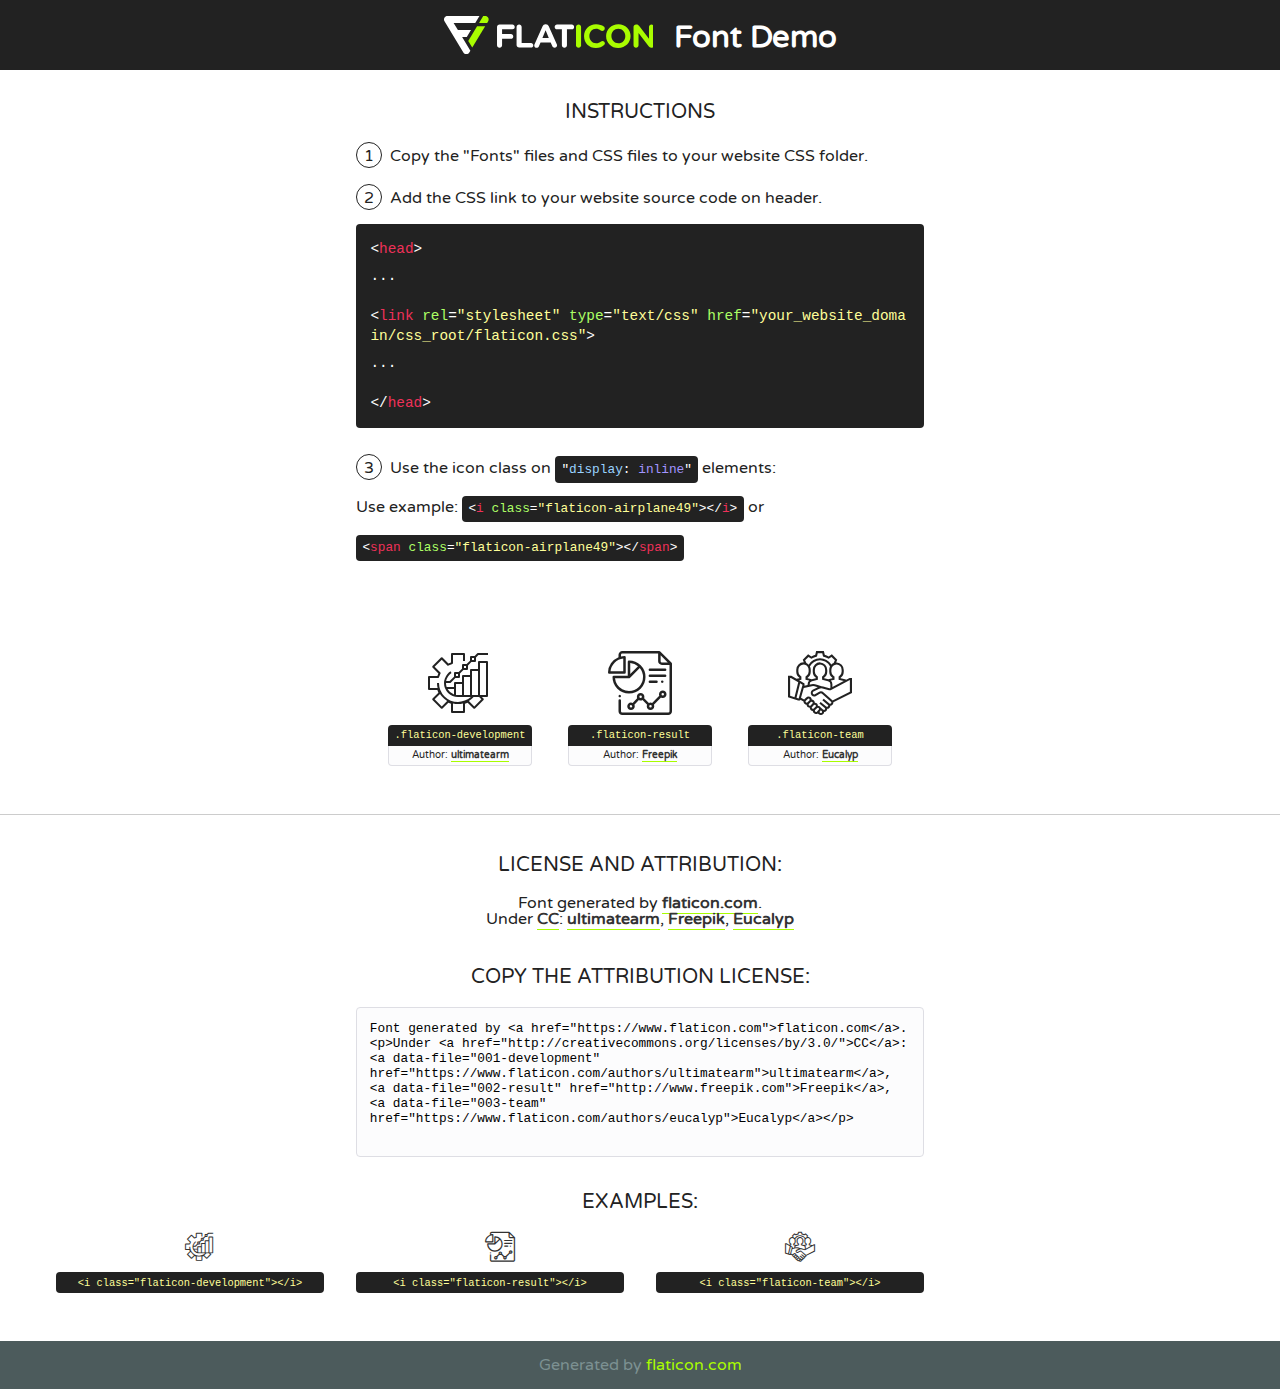
<file: assets/fonts/flaticon.html>
<!DOCTYPE html>
<!--
  Flaticon icon font: Flaticon
  Creation date: 12/04/2020 06:22
-->
<html>
<!DOCTYPE html>
<html>

<head>
    <title>Flaticon WebFont</title>
    <link href="http://fonts.googleapis.com/css?family=Varela+Round" rel="stylesheet" type="text/css" />
    <link rel="stylesheet" type="text/css" href="flaticon.css">
    <meta charset="UTF-8">
    <style>
    html, body, div, span, applet, object, iframe,
    h1, h2, h3, h4, h5, h6, p, blockquote, pre,
    a, abbr, acronym, address, big, cite, code,
    del, dfn, em, img, ins, kbd, q, s, samp,
    small, strike, strong, sub, sup, tt, var,
    b, u, i, center,
    dl, dt, dd, ol, ul, li,
    fieldset, form, label, legend,
    table, caption, tbody, tfoot, thead, tr, th, td,
    article, aside, canvas, details, embed, 
    figure, figcaption, footer, header, hgroup, 
    menu, nav, output, ruby, section, summary,
    time, mark, audio, video {
        margin: 0;
        padding: 0;
        border: 0;
        font-size: 100%;
        font: inherit;
        vertical-align: baseline;
    }
    /* HTML5 display-role reset for older browsers */
    article, aside, details, figcaption, figure, 
    footer, header, hgroup, menu, nav, section {
        display: block;
    }
    body {
        line-height: 1;
    }
    ol, ul {
        list-style: none;
    }
    blockquote, q {
        quotes: none;
    }
    blockquote:before, blockquote:after,
    q:before, q:after {
        content: '';
        content: none;
    }
    table {
        border-collapse: collapse;
        border-spacing: 0;
    }
    body {
        font-family: 'Varela Round', Helvetica, Arial, sans-serif;
        font-size: 16px;
        color: #222;
    }
    a {
        color: #333;
        border-bottom: 1px solid #a9fd00;
        font-weight: bold;
        text-decoration: none;
    }
    * {
        -moz-box-sizing: border-box;
        -webkit-box-sizing: border-box;
        box-sizing: border-box;
        margin: 0;
        padding: 0;
    }
    [class^="flaticon-"]:before, [class*=" flaticon-"]:before, [class^="flaticon-"]:after, [class*=" flaticon-"]:after {
        font-family: Flaticon;
        font-size: 30px;
        font-style: normal;
        margin-left: 20px;
        color: #333;
    }
    .wrapper {
        max-width: 600px;
        margin: auto;
        padding: 0 1em;
    }
    .title {
        font-size: 1.25em;
        text-align: center;
        margin-bottom: 1em;
        text-transform: uppercase;
    }
    header {
        text-align: center;
        background-color: #222;
        color: #fff;
        padding: 1em;
    }
    header .logo {
        width: 210px;
        height: 38px;
        display: inline-block;
        vertical-align: middle;
        margin-right: 1em;
        border: none;
    }
    header strong {
        font-size: 1.95em;
        font-weight: bold;
        vertical-align: middle;
        margin-top: 5px;
        display: inline-block;
    }
    .demo {
        margin: 2em auto;
        line-height: 1.25em;
    }
    .demo ul li {
        margin-bottom: 1em;
    }
    .demo ul li .num {
        color: #222;
        border-radius: 20px;
        display: inline-block;
        width: 26px;
        padding: 3px;
        height: 26px;
        text-align: center;
        margin-right: 0.5em;
        border: 1px solid #222;
    }
    .demo ul li code {
        background-color: #222;
        border-radius: 4px;
        padding: 0.25em 0.5em;
        display: inline-block;
        color: #fff;
        font-family: Consolas,Monaco,Lucida Console,Liberation Mono,DejaVu Sans Mono,Bitstream Vera Sans Mono,Courier New, monospace;
        font-weight: lighter;
        margin-top: 1em;
        font-size: 0.8em;
        word-break: break-all;
    }
    .demo ul li code.big {
        padding: 1em;
        font-size: 0.9em;
    }
    .demo ul li code .red {
        color: #EF3159;
    }
    .demo ul li code .green {
        color: #ACFF65;
    }
    .demo ul li code .yellow {
        color: #FFFF99;
    }
    .demo ul li code .blue {
        color: #99D3FF;
    }
    .demo ul li code .purple {
        color: #A295FF;
    }
    .demo ul li code .dots {
        margin-top: 0.5em;
        display: block;
    }
    #glyphs {
        border-bottom: 1px solid #ccc;
        padding: 2em 0;
        text-align: center;
    }
    .glyph {
        display: inline-block;
        width: 9em;
        margin: 1em;
        text-align: center;
        vertical-align: top;
        background: #FFF;
    }
    .glyph .glyph-icon {
        padding: 10px;
        display: block;
        font-family:"Flaticon";
        font-size: 64px;
        line-height: 1;
    }
    .glyph .glyph-icon:before {
        font-size: 64px;
        color: #222;
        margin-left: 0;
    }
    .class-name {
        font-size: 0.65em;
        background-color: #222;
        color: #fff;
        border-radius: 4px 4px 0 0;
        padding: 0.5em;
        color: #FFFF99;
        font-family: Consolas,Monaco,Lucida Console,Liberation Mono,DejaVu Sans Mono,Bitstream Vera Sans Mono,Courier New, monospace;
    }
    .author-name {
        font-size: 0.6em;
        background-color: #fcfcfd;
        border: 1px solid #DEDEE4;
        border-top: 0;
        border-radius: 0 0 4px 4px;
        padding: 0.5em;
    }
    .class-name:last-child {
        font-size: 10px;
        color:#888;
    }
    .class-name:last-child a {
        font-size: 10px;
        color:#555;
    }
    .class-name:last-child a:hover {
        color:#a9fd00;
    }
    .glyph > input {
        display: block;
        width: 100px;
        margin: 5px auto;
        text-align: center;
        font-size: 12px;
        cursor: text;
    }
    .glyph > input.icon-input {
        font-family:"Flaticon";
        font-size: 16px;
        margin-bottom: 10px;
    }
    .attribution .title {
        margin-top: 2em;
    }
    .attribution textarea {
        background-color: #fcfcfd;
        padding: 1em;
        border: none;
        box-shadow: none;
        border: 1px solid #DEDEE4;
        border-radius: 4px;
        resize: none;
        width: 100%;
        height: 150px;
        font-size: 0.8em;
        font-family: Consolas,Monaco,Lucida Console,Liberation Mono,DejaVu Sans Mono,Bitstream Vera Sans Mono,Courier New, monospace;
        -webkit-appearance: none;
    }
    .iconsuse {
        margin: 2em auto;
        text-align: center;
        max-width: 1200px;
    }
    .iconsuse:after {
        content: '';
        display: table;
        clear: both;
    }
    .iconsuse .image {
        float: left;
        width: 25%;
        padding: 0 1em;
    }
    .iconsuse .image p {
        margin-bottom: 1em;
    }
    .iconsuse .image span {
        display: block;
        font-size: 0.65em;
        background-color: #222;
        color: #fff;
        border-radius: 4px;
        padding: 0.5em;
        color: #FFFF99;
        margin-top: 1em;
        font-family: Consolas,Monaco,Lucida Console,Liberation Mono,DejaVu Sans Mono,Bitstream Vera Sans Mono,Courier New, monospace;
    }
    #footer {
        text-align: center;
        background-color: #4C5B5C;
        color: #7c9192;
        padding: 1em;
    }
    #footer a {
        border: none;
        color: #a9fd00;
        font-weight: normal;
    }
    @media (max-width: 960px) {
        .iconsuse .image {
            width: 50%;
        }
    }
    @media (max-width: 560px) {
        .iconsuse .image {
            width: 100%;
        }
    }
    </style>
</head>

<body class="characters-off">

    <header>
        <a href="https://www.flaticon.com" target="_blank" class="logo">
            <svg version="1.1" xmlns="http://www.w3.org/2000/svg" xmlns:xlink="http://www.w3.org/1999/xlink" xmlns:a="http://ns.adobe.com/AdobeSVGViewerExtensions/3.0/" viewBox="0 0 560.875 102.036" enable-background="new 0 0 560.875 102.036" xml:space="preserve">
                <defs>
                </defs>
                <g>
                    <g class="letters">
                        <path fill="#ffffff" d="M141.596,29.675c0-3.777,2.985-6.767,6.764-6.767h34.438c3.426,0,6.15,2.728,6.15,6.15
                        c0,3.43-2.724,6.149-6.15,6.149h-27.674v13.091h23.719c3.429,0,6.151,2.724,6.151,6.15c0,3.43-2.723,6.149-6.151,6.149h-23.719
                        v17.574c0,3.773-2.986,6.761-6.764,6.761c-3.779,0-6.764-2.989-6.764-6.761V29.675z"></path>
                        <path fill="#ffffff" d="M193.844,29.149c0-3.781,2.985-6.767,6.764-6.767c3.776,0,6.763,2.985,6.763,6.767v42.957h25.039
                        c3.426,0,6.149,2.726,6.149,6.153c0,3.425-2.723,6.15-6.149,6.15h-31.802c-3.779,0-6.764-2.986-6.764-6.768V29.149z"></path>
                        <path fill="#ffffff" d="M241.891,75.71l21.438-48.407c1.492-3.341,4.215-5.357,7.906-5.357h0.792
                        c3.686,0,6.323,2.017,7.815,5.357l21.439,48.407c0.436,0.967,0.701,1.845,0.701,2.723c0,3.602-2.809,6.501-6.414,6.501
                        c-3.161,0-5.269-1.845-6.499-4.655l-4.132-9.661h-27.059l-4.301,10.102c-1.144,2.631-3.426,4.214-6.237,4.214
                        c-3.517,0-6.24-2.81-6.24-6.325C241.1,77.64,241.451,76.677,241.891,75.71z M279.932,58.666l-8.521-20.297l-8.526,20.297H279.932
                        z"></path>
                        <path fill="#ffffff" d="M314.864,35.387H301.86c-3.429,0-6.239-2.813-6.239-6.238c0-3.429,2.811-6.24,6.239-6.24h39.533
                        c3.426,0,6.237,2.811,6.237,6.24c0,3.425-2.811,6.238-6.237,6.238h-13.001v42.785c0,3.773-2.99,6.761-6.764,6.761
                        c-3.779,0-6.764-2.989-6.764-6.761V35.387z"></path>
                        <path fill="#A9FD00" d="M352.615,29.149c0-3.781,2.985-6.767,6.767-6.767c3.774,0,6.761,2.985,6.761,6.767v49.024
                        c0,3.773-2.987,6.761-6.761,6.761c-3.781,0-6.767-2.989-6.767-6.761V29.149z"></path>
                        <path fill="#A9FD00" d="M374.132,53.836v-0.179c0-17.481,13.178-31.801,32.065-31.801c9.22,0,15.459,2.458,20.557,6.238
                        c1.402,1.054,2.637,2.985,2.637,5.357c0,3.692-2.985,6.59-6.681,6.59c-1.845,0-3.071-0.702-4.044-1.319
                        c-3.776-2.813-7.729-4.393-12.562-4.393c-10.364,0-17.831,8.611-17.831,19.154v0.173c0,10.542,7.291,19.329,17.831,19.329
                        c5.715,0,9.492-1.756,13.359-4.834c1.049-0.874,2.458-1.491,4.039-1.491c3.429,0,6.325,2.813,6.325,6.236
                        c0,2.106-1.056,3.78-2.282,4.834c-5.539,4.834-12.036,7.733-21.878,7.733C387.572,85.464,374.132,71.493,374.132,53.836z"></path>
                        <path fill="#A9FD00" d="M433.009,53.836v-0.179c0-17.481,13.79-31.801,32.766-31.801c18.981,0,32.592,14.143,32.592,31.628v0.173
                        c0,17.483-13.785,31.807-32.769,31.807C446.625,85.464,433.009,71.32,433.009,53.836z M484.224,53.836v-0.179
                        c0-10.539-7.725-19.326-18.626-19.326c-10.893,0-18.449,8.611-18.449,19.154v0.173c0,10.542,7.73,19.329,18.626,19.329
                        C476.676,72.986,484.224,64.378,484.224,53.836z"></path>
                        <path fill="#A9FD00" d="M506.233,29.321c0-3.774,2.99-6.763,6.767-6.763h1.401c3.252,0,5.183,1.583,7.029,3.953l26.093,34.265
                        V29.059c0-3.692,2.99-6.677,6.681-6.677c3.683,0,6.671,2.985,6.671,6.677v48.934c0,3.78-2.987,6.765-6.764,6.765h-0.436
                        c-3.257,0-5.188-1.581-7.034-3.953l-27.056-35.492v32.944c0,3.687-2.985,6.676-6.678,6.676c-3.683,0-6.673-2.989-6.673-6.676
                        V29.321z"></path>
                    </g>
                    <g class="insignia">
                        <path fill="#ffffff" d="M48.372,56.137h12.517l11.156-18.537H37.186L25.688,18.539h57.825L94.668,0H9.271
                        C5.925,0,2.842,1.801,1.198,4.716c-1.644,2.907-1.593,6.482,0.134,9.343l50.38,83.501c1.678,2.781,4.689,4.476,7.938,4.476
                        c3.246,0,6.257-1.695,7.935-4.476l2.898-4.804L48.372,56.137z"></path>
                        <g class="i">
                            <path fill="#A9FD00" d="M93.575,18.539h0.031v0.004l21.652,0.004l2.705-4.488c1.727-2.861,1.778-6.436,0.133-9.343
                            C116.454,1.801,113.371,0,110.026,0h-5.294L93.575,18.539z"></path>
                            <polygon fill="#A9FD00" points="88.291,27.356 64.725,66.486 75.519,84.404 109.942,27.356"></polygon>
                        </g>
                    </g>
                </g>
            </svg>
        </a>
        <strong>Font Demo</strong>
    </header>


    <section class="demo wrapper">

        <p class="title">Instructions</p>

        <ul>
            <li>
                <span class="num">1</span>Copy the "Fonts" files and CSS files to your website CSS folder.
            </li>
            <li>
                <span class="num">2</span>Add the CSS link to your website source code on header.
                <code class="big">
                    &lt;<span class="red">head</span>&gt;
                    <br/><span class="dots">...</span>
                    <br/>&lt;<span class="red">link</span> <span class="green">rel</span>=<span class="yellow">"stylesheet"</span> <span class="green">type</span>=<span class="yellow">"text/css"</span> <span class="green">href</span>=<span class="yellow">"your_website_domain/css_root/flaticon.css"</span>&gt;
                    <br/><span class="dots">...</span>
                    <br/>&lt;/<span class="red">head</span>&gt;
                </code>
            </li>

            <li>
                <p>
                    <span class="num">3</span>Use the icon class on <code>"<span class="blue">display</span>:<span class="purple"> inline</span>"</code> elements:
                    <br />
                    Use example: <code>&lt;<span class="red">i</span> <span class="green">class</span>=<span class="yellow">&quot;flaticon-airplane49&quot;</span>&gt;&lt;/<span class="red">i</span>&gt;</code> or <code>&lt;<span class="red">span</span> <span class="green">class</span>=<span class="yellow">&quot;flaticon-airplane49&quot;</span>&gt;&lt;/<span class="red">span</span>&gt;</code>
            </li>
        </ul>

    </section>




   <section id="glyphs">          
    
      
        <div class="glyph"><div class="glyph-icon flaticon-development"></div>
            <div class="class-name">.flaticon-development</div>
            <div class="author-name">Author: <a data-file="001-development" href="https://www.flaticon.com/authors/ultimatearm">ultimatearm</a> </div> 
        </div>        
        
        <div class="glyph"><div class="glyph-icon flaticon-result"></div>
            <div class="class-name">.flaticon-result</div>
            <div class="author-name">Author: <a data-file="002-result" href="http://www.freepik.com">Freepik</a> </div> 
        </div>        
        
        <div class="glyph"><div class="glyph-icon flaticon-team"></div>
            <div class="class-name">.flaticon-team</div>
            <div class="author-name">Author: <a data-file="003-team" href="https://www.flaticon.com/authors/eucalyp">Eucalyp</a> </div> 
        </div>        
        

    </section>



    <section class="attribution wrapper"   style="text-align:center;">

      <div class="title">License and attribution:</div><div class="attrDiv">Font generated by <a href="https://www.flaticon.com">flaticon.com</a>. <div><p>Under <a href="http://creativecommons.org/licenses/by/3.0/">CC</a>: <a data-file="001-development" href="https://www.flaticon.com/authors/ultimatearm">ultimatearm</a>, <a data-file="002-result" href="http://www.freepik.com">Freepik</a>, <a data-file="003-team" href="https://www.flaticon.com/authors/eucalyp">Eucalyp</a></p>  </div>
      </div>
      <div class="title">Copy the Attribution License:</div>

    <textarea onclick="this.focus();this.select();">Font generated by &lt;a href=&quot;https://www.flaticon.com&quot;&gt;flaticon.com&lt;/a&gt;. <p>Under <a href="http://creativecommons.org/licenses/by/3.0/">CC</a>: <a data-file="001-development" href="https://www.flaticon.com/authors/ultimatearm">ultimatearm</a>, <a data-file="002-result" href="http://www.freepik.com">Freepik</a>, <a data-file="003-team" href="https://www.flaticon.com/authors/eucalyp">Eucalyp</a></p>  
     </textarea>

    </section>

    <section class="iconsuse">

          <div class="title">Examples:</div>            
             
            <div class="image">
                <p>
                    <i class="glyph-icon flaticon-development"></i> 
                    <span>&lt;i class=&quot;flaticon-development&quot;&gt;&lt;/i&gt;</span>
                </p>
            </div>
            
            <div class="image">
                <p>
                    <i class="glyph-icon flaticon-result"></i> 
                    <span>&lt;i class=&quot;flaticon-result&quot;&gt;&lt;/i&gt;</span>
                </p>
            </div>
            
            <div class="image">
                <p>
                    <i class="glyph-icon flaticon-team"></i> 
                    <span>&lt;i class=&quot;flaticon-team&quot;&gt;&lt;/i&gt;</span>
                </p>
            </div>
                       
        </div>
                            
    </section>

<div id="footer">
    <div>Generated by <a href="https://www.flaticon.com">flaticon.com</a>
    </div>
</div>



</body>
</html>
</file>
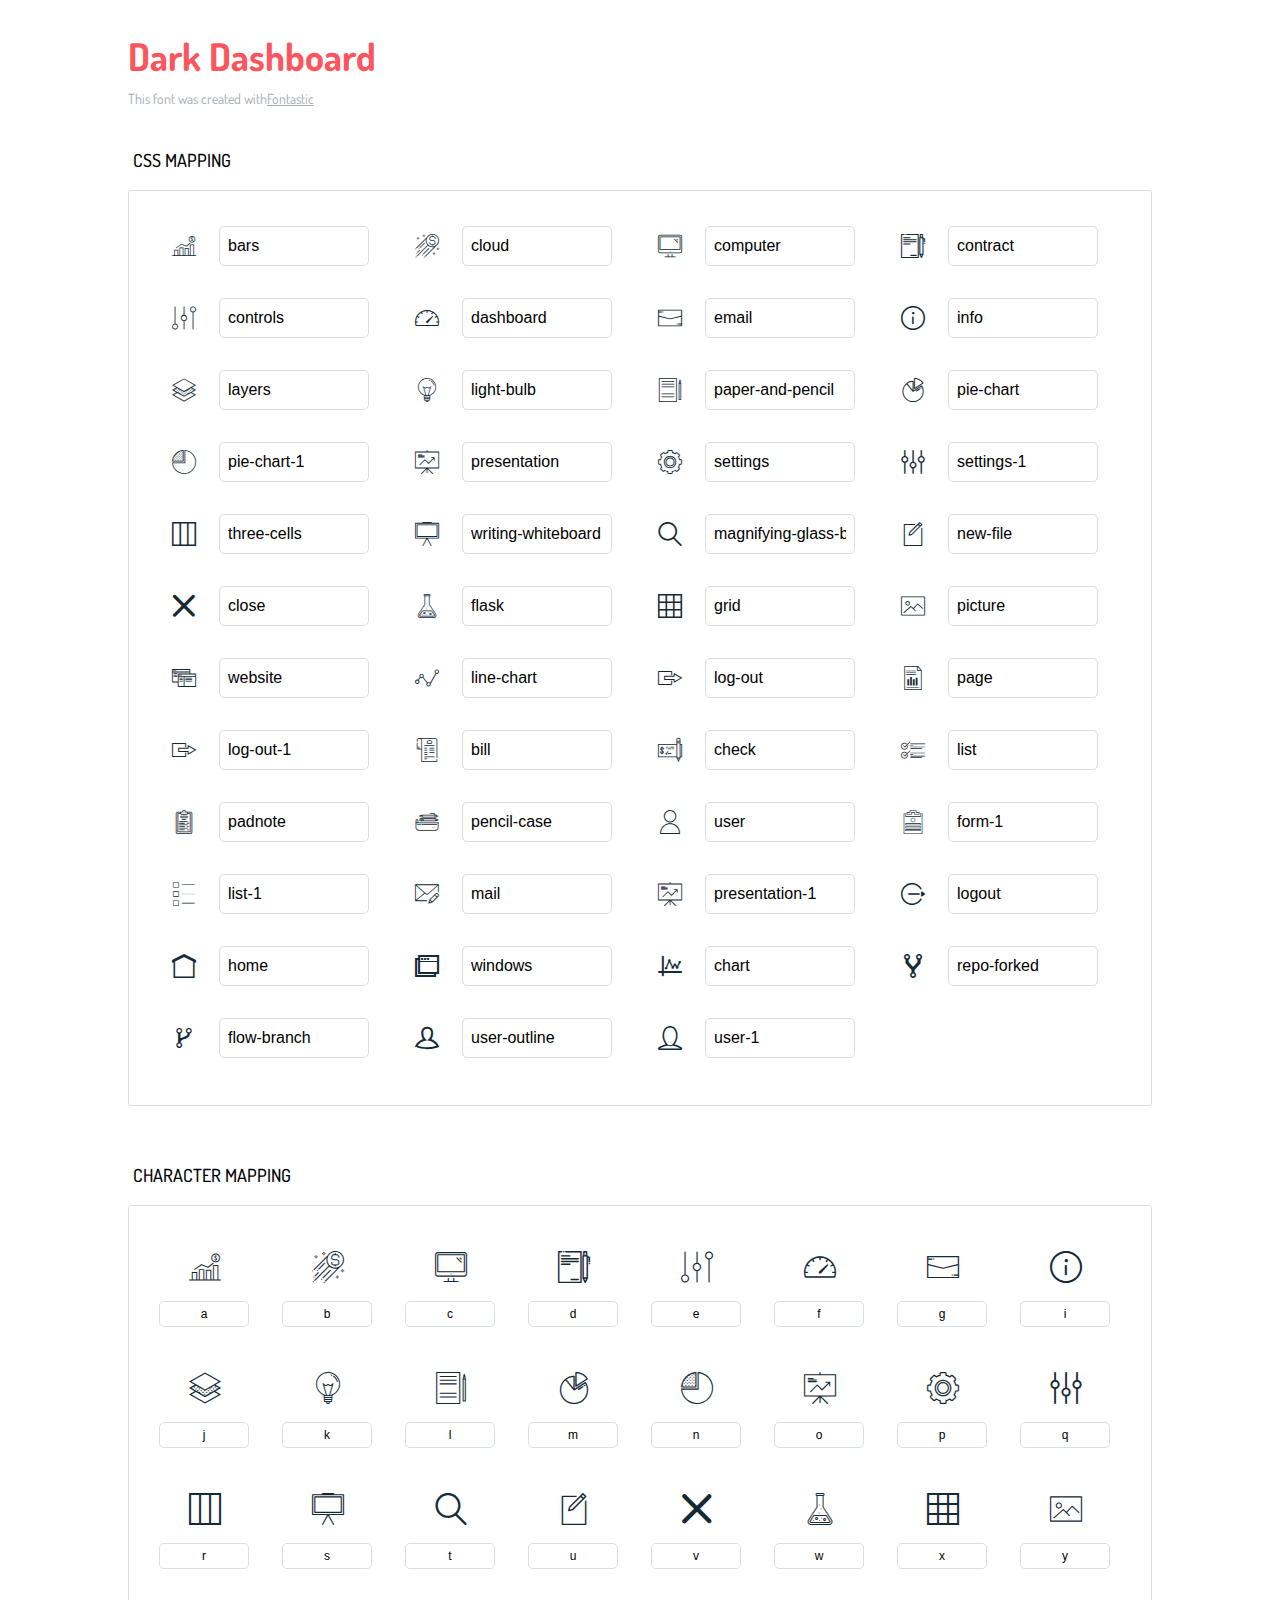
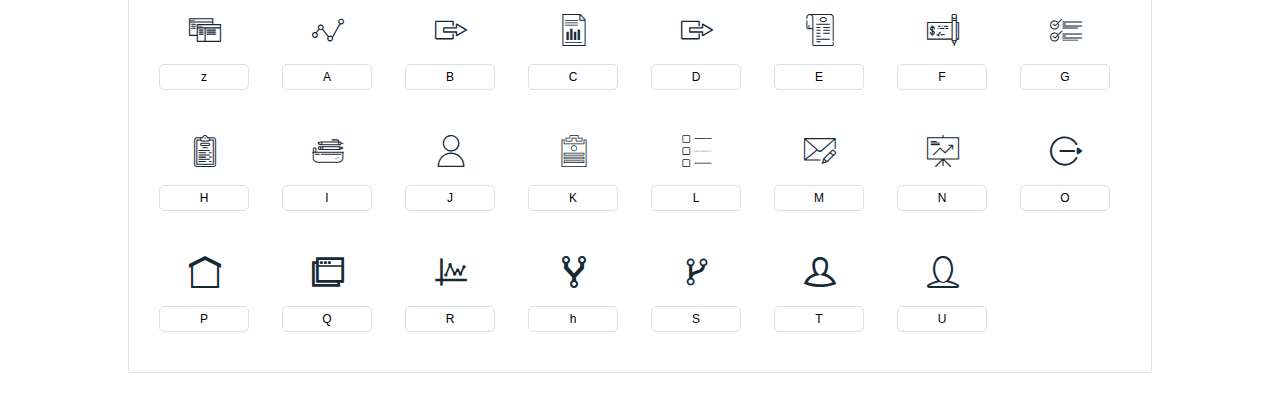
<file: panel/icons-reference/icons-reference.html>
<!DOCTYPE html>
<html lang="en">
  <head>
    <meta charset="utf-8">
    <meta http-equiv="X-UA-Compatible" content="IE=edge,chrome=1">
    <meta name="viewport" content="width=device-width,initial-scale=1">
    <title>Font Reference - Dark Dashboard</title>
    <link href="http://fonts.googleapis.com/css?family=Dosis:400,500,700" rel="stylesheet" type="text/css">
    <link rel="stylesheet" href="styles.css">
    <style type="text/css">html,body,div,span,applet,object,iframe,h1,h2,h3,h4,h5,h6,p,blockquote,pre,a,abbr,acronym,address,big,cite,code,del,dfn,em,img,ins,kbd,q,s,samp,small,strike,strong,sub,sup,tt,var,dl,dt,dd,ol,ul,li,fieldset,form,label,legend,table,caption,tbody,tfoot,thead,tr,th,td{margin:0;padding:0;border:0;outline:0;font-weight:inherit;font-style:inherit;font-family:inherit;font-size:100%;vertical-align:baseline}body{line-height:1;color:#000;background:#fff}ol,ul{list-style:none}table{border-collapse:separate;border-spacing:0;vertical-align:middle}caption,th,td{text-align:left;font-weight:normal;vertical-align:middle}a img{border:none}*{-webkit-box-sizing:border-box;-moz-box-sizing:border-box;box-sizing:border-box}body{font-family:'Dosis','Tahoma',sans-serif}.container{margin:15px auto;width:80%}h1{margin:40px 0 20px;font-weight:700;font-size:38px;line-height:32px;color:#fb565e}h2{font-size:18px;padding:0 0 21px 5px;margin:45px 0 0 0;text-transform:uppercase;font-weight:500}.small{font-size:14px;color:#a5adb4;}.small a{color:#a5adb4;}.small a:hover{color:#fb565e}.glyphs.character-mapping{margin:0 0 20px 0;padding:20px 0 20px 30px;color:rgba(0,0,0,0.5);border:1px solid #d8e0e5;-webkit-border-radius:3px;border-radius:3px;}.glyphs.character-mapping li{margin:0 30px 20px 0;display:inline-block;width:90px}.glyphs.character-mapping .icon{margin:10px 0 10px 15px;padding:15px;position:relative;width:55px;height:55px;color:#162a36 !important;overflow:hidden;-webkit-border-radius:3px;border-radius:3px;font-size:32px;}.glyphs.character-mapping .icon svg{fill:#000}.glyphs.character-mapping input{margin:0;padding:5px 0;line-height:12px;font-size:12px;display:block;width:100%;border:1px solid #d8e0e5;-webkit-border-radius:5px;border-radius:5px;text-align:center;outline:0;}.glyphs.character-mapping input:focus{border:1px solid #fbde4a;-webkit-box-shadow:inset 0 0 3px #fbde4a;box-shadow:inset 0 0 3px #fbde4a}.glyphs.character-mapping input:hover{-webkit-box-shadow:inset 0 0 3px #fbde4a;box-shadow:inset 0 0 3px #fbde4a}.glyphs.css-mapping{margin:0 0 60px 0;padding:30px 0 20px 30px;color:rgba(0,0,0,0.5);border:1px solid #d8e0e5;-webkit-border-radius:3px;border-radius:3px;}.glyphs.css-mapping li{margin:0 30px 20px 0;padding:0;display:inline-block;overflow:hidden}.glyphs.css-mapping .icon{margin:0;margin-right:10px;padding:13px;height:50px;width:50px;color:#162a36 !important;overflow:hidden;float:left;font-size:24px}.glyphs.css-mapping input{margin:0;margin-top:5px;padding:8px;line-height:16px;font-size:16px;display:block;width:150px;height:40px;border:1px solid #d8e0e5;-webkit-border-radius:5px;border-radius:5px;background:#fff;outline:0;float:right;}.glyphs.css-mapping input:focus{border:1px solid #fbde4a;-webkit-box-shadow:inset 0 0 3px #fbde4a;box-shadow:inset 0 0 3px #fbde4a}.glyphs.css-mapping input:hover{-webkit-box-shadow:inset 0 0 3px #fbde4a;box-shadow:inset 0 0 3px #fbde4a}</style>
  </head>
  <body>
    <div class="container">
      <h1>Dark Dashboard</h1>
      <p class="small">This font was created with<a href="http://fontastic.me/">Fontastic</a></p>
      <h2>CSS mapping</h2>
      <ul class="glyphs css-mapping">
        <li>
          <div class="icon icon-bars"></div>
          <input type="text" readonly="readonly" value="bars">
        </li>
        <li>
          <div class="icon icon-cloud"></div>
          <input type="text" readonly="readonly" value="cloud">
        </li>
        <li>
          <div class="icon icon-computer"></div>
          <input type="text" readonly="readonly" value="computer">
        </li>
        <li>
          <div class="icon icon-contract"></div>
          <input type="text" readonly="readonly" value="contract">
        </li>
        <li>
          <div class="icon icon-controls"></div>
          <input type="text" readonly="readonly" value="controls">
        </li>
        <li>
          <div class="icon icon-dashboard"></div>
          <input type="text" readonly="readonly" value="dashboard">
        </li>
        <li>
          <div class="icon icon-email"></div>
          <input type="text" readonly="readonly" value="email">
        </li>
        <li>
          <div class="icon icon-info"></div>
          <input type="text" readonly="readonly" value="info">
        </li>
        <li>
          <div class="icon icon-layers"></div>
          <input type="text" readonly="readonly" value="layers">
        </li>
        <li>
          <div class="icon icon-light-bulb"></div>
          <input type="text" readonly="readonly" value="light-bulb">
        </li>
        <li>
          <div class="icon icon-paper-and-pencil"></div>
          <input type="text" readonly="readonly" value="paper-and-pencil">
        </li>
        <li>
          <div class="icon icon-pie-chart"></div>
          <input type="text" readonly="readonly" value="pie-chart">
        </li>
        <li>
          <div class="icon icon-pie-chart-1"></div>
          <input type="text" readonly="readonly" value="pie-chart-1">
        </li>
        <li>
          <div class="icon icon-presentation"></div>
          <input type="text" readonly="readonly" value="presentation">
        </li>
        <li>
          <div class="icon icon-settings"></div>
          <input type="text" readonly="readonly" value="settings">
        </li>
        <li>
          <div class="icon icon-settings-1"></div>
          <input type="text" readonly="readonly" value="settings-1">
        </li>
        <li>
          <div class="icon icon-three-cells"></div>
          <input type="text" readonly="readonly" value="three-cells">
        </li>
        <li>
          <div class="icon icon-writing-whiteboard"></div>
          <input type="text" readonly="readonly" value="writing-whiteboard">
        </li>
        <li>
          <div class="icon icon-magnifying-glass-browser"></div>
          <input type="text" readonly="readonly" value="magnifying-glass-browser">
        </li>
        <li>
          <div class="icon icon-new-file"></div>
          <input type="text" readonly="readonly" value="new-file">
        </li>
        <li>
          <div class="icon icon-close"></div>
          <input type="text" readonly="readonly" value="close">
        </li>
        <li>
          <div class="icon icon-flask"></div>
          <input type="text" readonly="readonly" value="flask">
        </li>
        <li>
          <div class="icon icon-grid"></div>
          <input type="text" readonly="readonly" value="grid">
        </li>
        <li>
          <div class="icon icon-picture"></div>
          <input type="text" readonly="readonly" value="picture">
        </li>
        <li>
          <div class="icon icon-website"></div>
          <input type="text" readonly="readonly" value="website">
        </li>
        <li>
          <div class="icon icon-line-chart"></div>
          <input type="text" readonly="readonly" value="line-chart">
        </li>
        <li>
          <div class="icon icon-log-out"></div>
          <input type="text" readonly="readonly" value="log-out">
        </li>
        <li>
          <div class="icon icon-page"></div>
          <input type="text" readonly="readonly" value="page">
        </li>
        <li>
          <div class="icon icon-log-out-1"></div>
          <input type="text" readonly="readonly" value="log-out-1">
        </li>
        <li>
          <div class="icon icon-bill"></div>
          <input type="text" readonly="readonly" value="bill">
        </li>
        <li>
          <div class="icon icon-check"></div>
          <input type="text" readonly="readonly" value="check">
        </li>
        <li>
          <div class="icon icon-list"></div>
          <input type="text" readonly="readonly" value="list">
        </li>
        <li>
          <div class="icon icon-padnote"></div>
          <input type="text" readonly="readonly" value="padnote">
        </li>
        <li>
          <div class="icon icon-pencil-case"></div>
          <input type="text" readonly="readonly" value="pencil-case">
        </li>
        <li>
          <div class="icon icon-user"></div>
          <input type="text" readonly="readonly" value="user">
        </li>
        <li>
          <div class="icon icon-form-1"></div>
          <input type="text" readonly="readonly" value="form-1">
        </li>
        <li>
          <div class="icon icon-list-1"></div>
          <input type="text" readonly="readonly" value="list-1">
        </li>
        <li>
          <div class="icon icon-mail"></div>
          <input type="text" readonly="readonly" value="mail">
        </li>
        <li>
          <div class="icon icon-presentation-1"></div>
          <input type="text" readonly="readonly" value="presentation-1">
        </li>
        <li>
          <div class="icon icon-logout"></div>
          <input type="text" readonly="readonly" value="logout">
        </li>
        <li>
          <div class="icon icon-home"></div>
          <input type="text" readonly="readonly" value="home">
        </li>
        <li>
          <div class="icon icon-windows"></div>
          <input type="text" readonly="readonly" value="windows">
        </li>
        <li>
          <div class="icon icon-chart"></div>
          <input type="text" readonly="readonly" value="chart">
        </li>
        <li>
          <div class="icon icon-repo-forked"></div>
          <input type="text" readonly="readonly" value="repo-forked">
        </li>
        <li>
          <div class="icon icon-flow-branch"></div>
          <input type="text" readonly="readonly" value="flow-branch">
        </li>
        <li>
          <div class="icon icon-user-outline"></div>
          <input type="text" readonly="readonly" value="user-outline">
        </li>
        <li>
          <div class="icon icon-user-1"></div>
          <input type="text" readonly="readonly" value="user-1">
        </li>
      </ul>
      <h2>Character mapping</h2>
      <ul class="glyphs character-mapping">
        <li>
          <div data-icon="a" class="icon"></div>
          <input type="text" readonly="readonly" value="a">
        </li>
        <li>
          <div data-icon="b" class="icon"></div>
          <input type="text" readonly="readonly" value="b">
        </li>
        <li>
          <div data-icon="c" class="icon"></div>
          <input type="text" readonly="readonly" value="c">
        </li>
        <li>
          <div data-icon="d" class="icon"></div>
          <input type="text" readonly="readonly" value="d">
        </li>
        <li>
          <div data-icon="e" class="icon"></div>
          <input type="text" readonly="readonly" value="e">
        </li>
        <li>
          <div data-icon="f" class="icon"></div>
          <input type="text" readonly="readonly" value="f">
        </li>
        <li>
          <div data-icon="g" class="icon"></div>
          <input type="text" readonly="readonly" value="g">
        </li>
        <li>
          <div data-icon="i" class="icon"></div>
          <input type="text" readonly="readonly" value="i">
        </li>
        <li>
          <div data-icon="j" class="icon"></div>
          <input type="text" readonly="readonly" value="j">
        </li>
        <li>
          <div data-icon="k" class="icon"></div>
          <input type="text" readonly="readonly" value="k">
        </li>
        <li>
          <div data-icon="l" class="icon"></div>
          <input type="text" readonly="readonly" value="l">
        </li>
        <li>
          <div data-icon="m" class="icon"></div>
          <input type="text" readonly="readonly" value="m">
        </li>
        <li>
          <div data-icon="n" class="icon"></div>
          <input type="text" readonly="readonly" value="n">
        </li>
        <li>
          <div data-icon="o" class="icon"></div>
          <input type="text" readonly="readonly" value="o">
        </li>
        <li>
          <div data-icon="p" class="icon"></div>
          <input type="text" readonly="readonly" value="p">
        </li>
        <li>
          <div data-icon="q" class="icon"></div>
          <input type="text" readonly="readonly" value="q">
        </li>
        <li>
          <div data-icon="r" class="icon"></div>
          <input type="text" readonly="readonly" value="r">
        </li>
        <li>
          <div data-icon="s" class="icon"></div>
          <input type="text" readonly="readonly" value="s">
        </li>
        <li>
          <div data-icon="t" class="icon"></div>
          <input type="text" readonly="readonly" value="t">
        </li>
        <li>
          <div data-icon="u" class="icon"></div>
          <input type="text" readonly="readonly" value="u">
        </li>
        <li>
          <div data-icon="v" class="icon"></div>
          <input type="text" readonly="readonly" value="v">
        </li>
        <li>
          <div data-icon="w" class="icon"></div>
          <input type="text" readonly="readonly" value="w">
        </li>
        <li>
          <div data-icon="x" class="icon"></div>
          <input type="text" readonly="readonly" value="x">
        </li>
        <li>
          <div data-icon="y" class="icon"></div>
          <input type="text" readonly="readonly" value="y">
        </li>
        <li>
          <div data-icon="z" class="icon"></div>
          <input type="text" readonly="readonly" value="z">
        </li>
        <li>
          <div data-icon="A" class="icon"></div>
          <input type="text" readonly="readonly" value="A">
        </li>
        <li>
          <div data-icon="B" class="icon"></div>
          <input type="text" readonly="readonly" value="B">
        </li>
        <li>
          <div data-icon="C" class="icon"></div>
          <input type="text" readonly="readonly" value="C">
        </li>
        <li>
          <div data-icon="D" class="icon"></div>
          <input type="text" readonly="readonly" value="D">
        </li>
        <li>
          <div data-icon="E" class="icon"></div>
          <input type="text" readonly="readonly" value="E">
        </li>
        <li>
          <div data-icon="F" class="icon"></div>
          <input type="text" readonly="readonly" value="F">
        </li>
        <li>
          <div data-icon="G" class="icon"></div>
          <input type="text" readonly="readonly" value="G">
        </li>
        <li>
          <div data-icon="H" class="icon"></div>
          <input type="text" readonly="readonly" value="H">
        </li>
        <li>
          <div data-icon="I" class="icon"></div>
          <input type="text" readonly="readonly" value="I">
        </li>
        <li>
          <div data-icon="J" class="icon"></div>
          <input type="text" readonly="readonly" value="J">
        </li>
        <li>
          <div data-icon="K" class="icon"></div>
          <input type="text" readonly="readonly" value="K">
        </li>
        <li>
          <div data-icon="L" class="icon"></div>
          <input type="text" readonly="readonly" value="L">
        </li>
        <li>
          <div data-icon="M" class="icon"></div>
          <input type="text" readonly="readonly" value="M">
        </li>
        <li>
          <div data-icon="N" class="icon"></div>
          <input type="text" readonly="readonly" value="N">
        </li>
        <li>
          <div data-icon="O" class="icon"></div>
          <input type="text" readonly="readonly" value="O">
        </li>
        <li>
          <div data-icon="P" class="icon"></div>
          <input type="text" readonly="readonly" value="P">
        </li>
        <li>
          <div data-icon="Q" class="icon"></div>
          <input type="text" readonly="readonly" value="Q">
        </li>
        <li>
          <div data-icon="R" class="icon"></div>
          <input type="text" readonly="readonly" value="R">
        </li>
        <li>
          <div data-icon="h" class="icon"></div>
          <input type="text" readonly="readonly" value="h">
        </li>
        <li>
          <div data-icon="S" class="icon"></div>
          <input type="text" readonly="readonly" value="S">
        </li>
        <li>
          <div data-icon="T" class="icon"></div>
          <input type="text" readonly="readonly" value="T">
        </li>
        <li>
          <div data-icon="U" class="icon"></div>
          <input type="text" readonly="readonly" value="U">
        </li>
      </ul>
    </div>
    <script>(function() {
  var glyphs, i, len, ref;

  ref = document.getElementsByClassName('glyphs');
  for (i = 0, len = ref.length; i < len; i++) {
    glyphs = ref[i];
    glyphs.addEventListener('click', function(event) {
      if (event.target.tagName === 'INPUT') {
        return event.target.select();
      }
    });
  }

}).call(this);

    </script>
  </body>
</html>
</file>
<file: assets/fonts/flaticon.css>
/*
  	Flaticon icon font: Flaticon
  	Creation date: 12/04/2020 06:22
  	*/

@font-face {
  font-family: "Flaticon";
  src: url("./Flaticon.eot");
  src: url("./Flaticon.eot?#iefix") format("embedded-opentype"),
       url("./Flaticon.woff2") format("woff2"),
       url("./Flaticon.woff") format("woff"),
       url("./Flaticon.ttf") format("truetype"),
       url("./Flaticon.svg#Flaticon") format("svg");
  font-weight: normal;
  font-style: normal;
}

@media screen and (-webkit-min-device-pixel-ratio:0) {
  @font-face {
    font-family: "Flaticon";
    src: url("./Flaticon.svg#Flaticon") format("svg");
  }
}

[class^="flaticon-"]:before, [class*=" flaticon-"]:before,
[class^="flaticon-"]:after, [class*=" flaticon-"]:after {   
  font-family: Flaticon;
        font-size: 20px;
font-style: normal;
margin-left: 20px;
}

.flaticon-development:before { content: "\f100"; }
.flaticon-result:before { content: "\f101"; }
.flaticon-team:before { content: "\f102"; }
</file>
<file: panel/icons-reference/styles.css>
@charset "UTF-8";

@font-face {
  font-family: "dark-dashboard";
  src:url("fonts/dark-dashboard.eot");
  src:url("fonts/dark-dashboard.eot?#iefix") format("embedded-opentype"),
    url("fonts/dark-dashboard.woff") format("woff"),
    url("fonts/dark-dashboard.ttf") format("truetype"),
    url("fonts/dark-dashboard.svg#dark-dashboard") format("svg");
  font-weight: normal;
  font-style: normal;

}

[data-icon]:before {
  font-family: "dark-dashboard" !important;
  content: attr(data-icon);
  font-style: normal !important;
  font-weight: normal !important;
  font-variant: normal !important;
  text-transform: none !important;
  speak: none;
  line-height: 1;
  -webkit-font-smoothing: antialiased;
  -moz-osx-font-smoothing: grayscale;
}

[class^="icon-"]:before,
[class*=" icon-"]:before {
  font-family: "dark-dashboard" !important;
  font-style: normal !important;
  font-weight: normal !important;
  font-variant: normal !important;
  text-transform: none !important;
  speak: none;
  line-height: 1;
  -webkit-font-smoothing: antialiased;
  -moz-osx-font-smoothing: grayscale;
}

.icon-bars:before {
  content: "\61";
}
.icon-cloud:before {
  content: "\62";
}
.icon-computer:before {
  content: "\63";
}
.icon-contract:before {
  content: "\64";
}
.icon-controls:before {
  content: "\65";
}
.icon-dashboard:before {
  content: "\66";
}
.icon-email:before {
  content: "\67";
}
.icon-info:before {
  content: "\69";
}
.icon-layers:before {
  content: "\6a";
}
.icon-light-bulb:before {
  content: "\6b";
}
.icon-paper-and-pencil:before {
  content: "\6c";
}
.icon-pie-chart:before {
  content: "\6d";
}
.icon-pie-chart-1:before {
  content: "\6e";
}
.icon-presentation:before {
  content: "\6f";
}
.icon-settings:before {
  content: "\70";
}
.icon-settings-1:before {
  content: "\71";
}
.icon-three-cells:before {
  content: "\72";
}
.icon-writing-whiteboard:before {
  content: "\73";
}
.icon-magnifying-glass-browser:before {
  content: "\74";
}
.icon-new-file:before {
  content: "\75";
}
.icon-close:before {
  content: "\76";
}
.icon-flask:before {
  content: "\77";
}
.icon-grid:before {
  content: "\78";
}
.icon-picture:before {
  content: "\79";
}
.icon-website:before {
  content: "\7a";
}
.icon-line-chart:before {
  content: "\41";
}
.icon-log-out:before {
  content: "\42";
}
.icon-page:before {
  content: "\43";
}
.icon-log-out-1:before {
  content: "\44";
}
.icon-bill:before {
  content: "\45";
}
.icon-check:before {
  content: "\46";
}
.icon-list:before {
  content: "\47";
}
.icon-padnote:before {
  content: "\48";
}
.icon-pencil-case:before {
  content: "\49";
}
.icon-user:before {
  content: "\4a";
}
.icon-form-1:before {
  content: "\4b";
}
.icon-list-1:before {
  content: "\4c";
}
.icon-mail:before {
  content: "\4d";
}
.icon-presentation-1:before {
  content: "\4e";
}
.icon-logout:before {
  content: "\4f";
}
.icon-home:before {
  content: "\50";
}
.icon-windows:before {
  content: "\51";
}
.icon-chart:before {
  content: "\52";
}
.icon-repo-forked:before {
  content: "\68";
}
.icon-flow-branch:before {
  content: "\53";
}
.icon-user-outline:before {
  content: "\54";
}
.icon-user-1:before {
  content: "\55";
}
</file>
